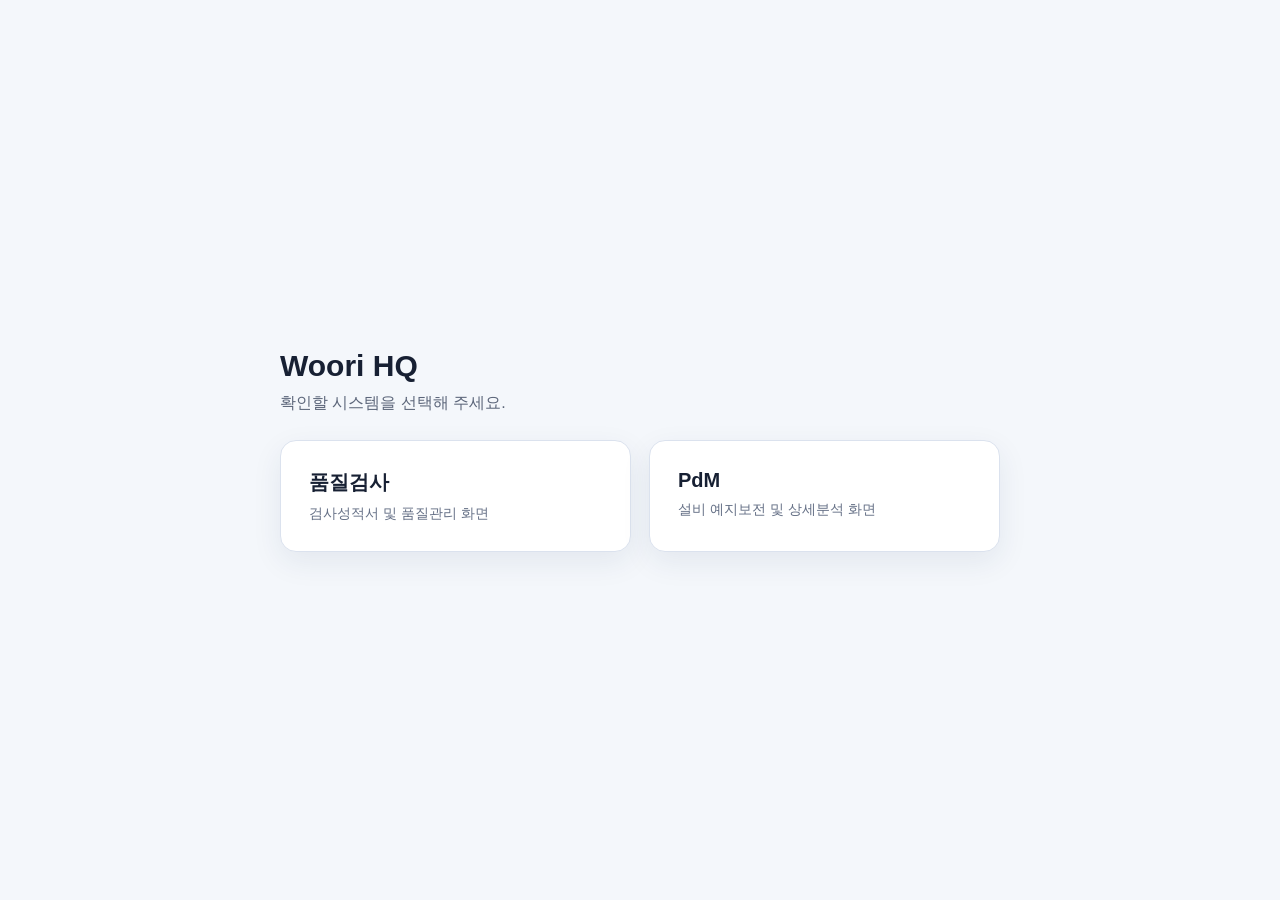
<file: index.html>
<!doctype html>
<html lang="ko">
  <head>
    <meta charset="UTF-8" />
    <meta name="viewport" content="width=device-width, initial-scale=1.0" />
    <title>Woori HQ</title>
    <style>
      :root { font-family: Arial, "Noto Sans KR", sans-serif; color: #172033; background: #f4f7fb; }
      * { box-sizing: border-box; }
      body { margin: 0; min-height: 100vh; display: grid; place-items: center; padding: 24px; }
      main { width: min(720px, 100%); }
      h1 { margin: 0 0 10px; font-size: 30px; }
      p { margin: 0 0 26px; color: #5c667a; }
      .links { display: grid; grid-template-columns: repeat(2, 1fr); gap: 18px; }
      a { display: block; padding: 28px; border: 1px solid #dbe2ee; border-radius: 16px; color: inherit; background: white; box-shadow: 0 10px 30px rgba(25, 49, 89, .08); text-decoration: none; }
      a:hover { border-color: #4677da; transform: translateY(-2px); }
      strong { display: block; margin-bottom: 8px; font-size: 20px; }
      span { color: #657086; font-size: 14px; }
      @media (max-width: 560px) { .links { grid-template-columns: 1fr; } }
    </style>
  </head>
  <body>
    <main>
      <h1>Woori HQ</h1>
      <p>확인할 시스템을 선택해 주세요.</p>
      <div class="links">
        <a href="./qms/"><strong>품질검사</strong><span>검사성적서 및 품질관리 화면</span></a>
        <a href="./pdm/"><strong>PdM</strong><span>설비 예지보전 및 상세분석 화면</span></a>
      </div>
    </main>
  </body>
</html>
</file>
